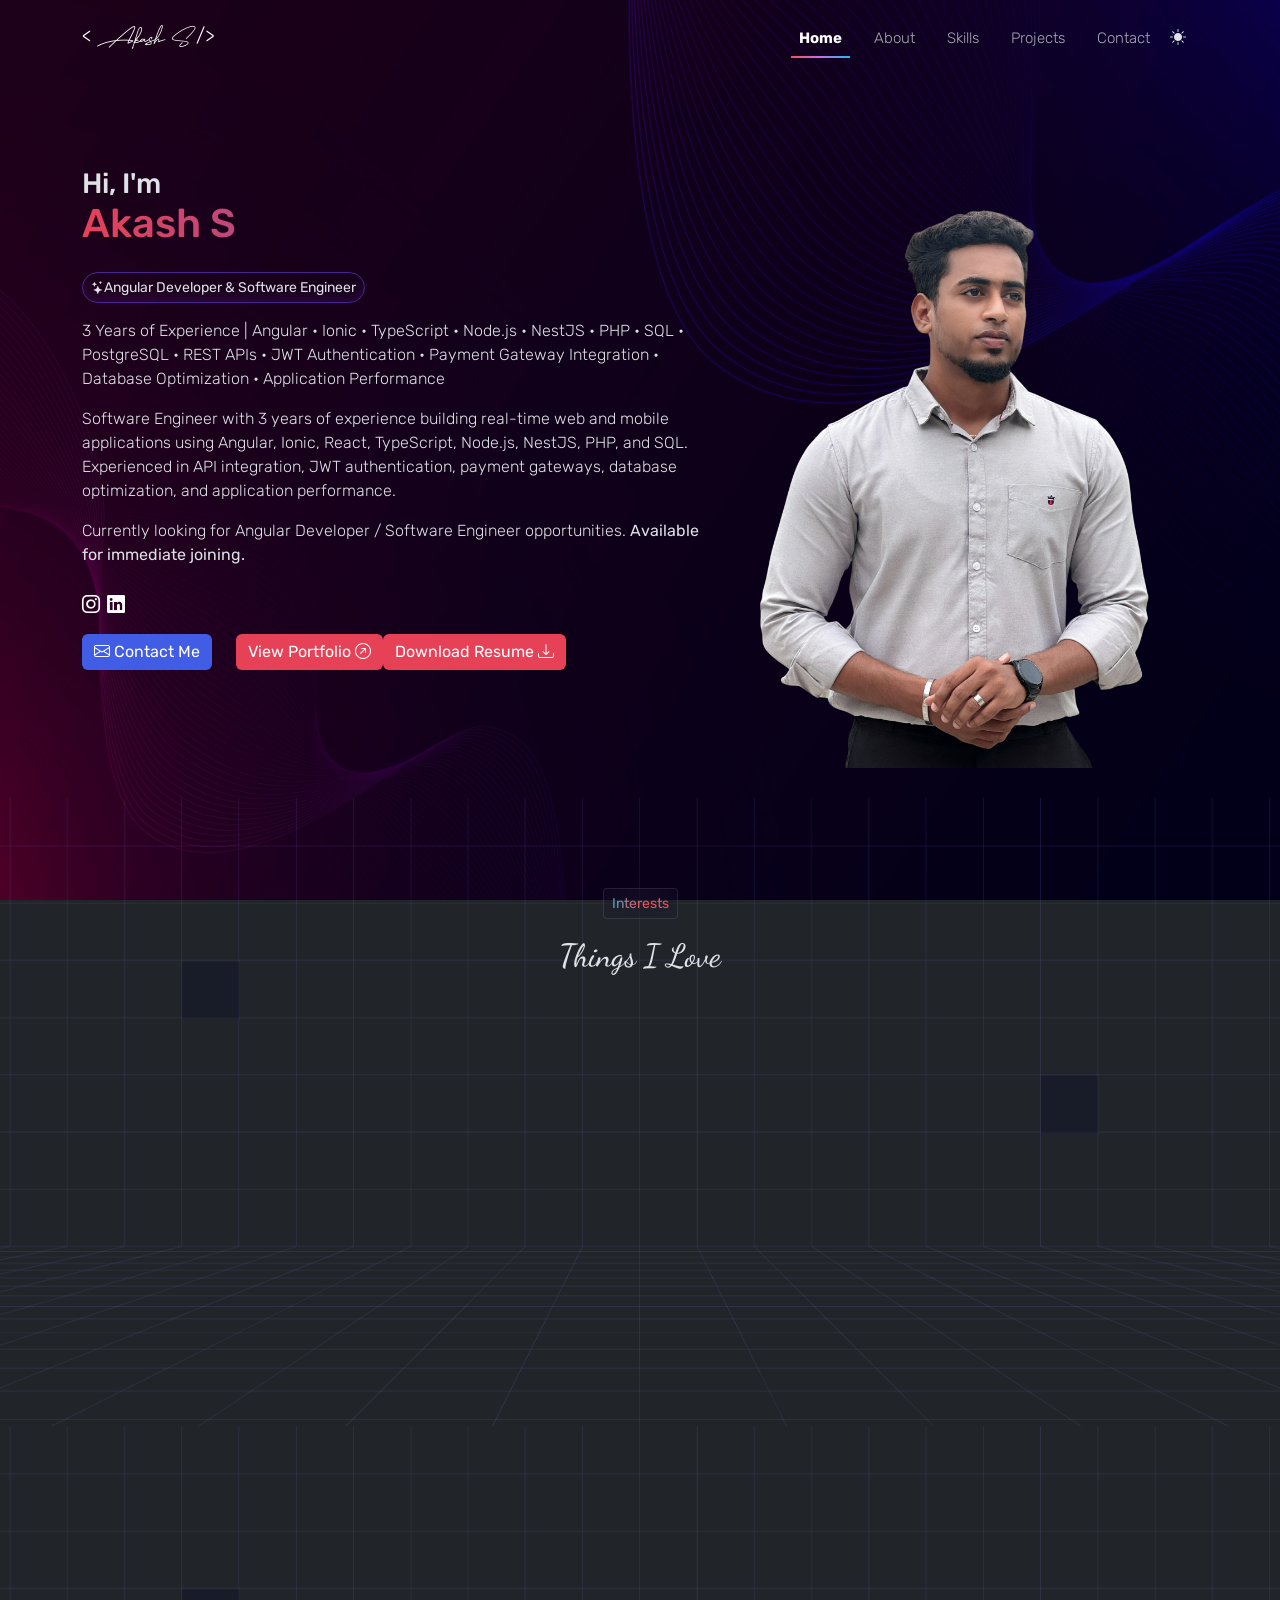
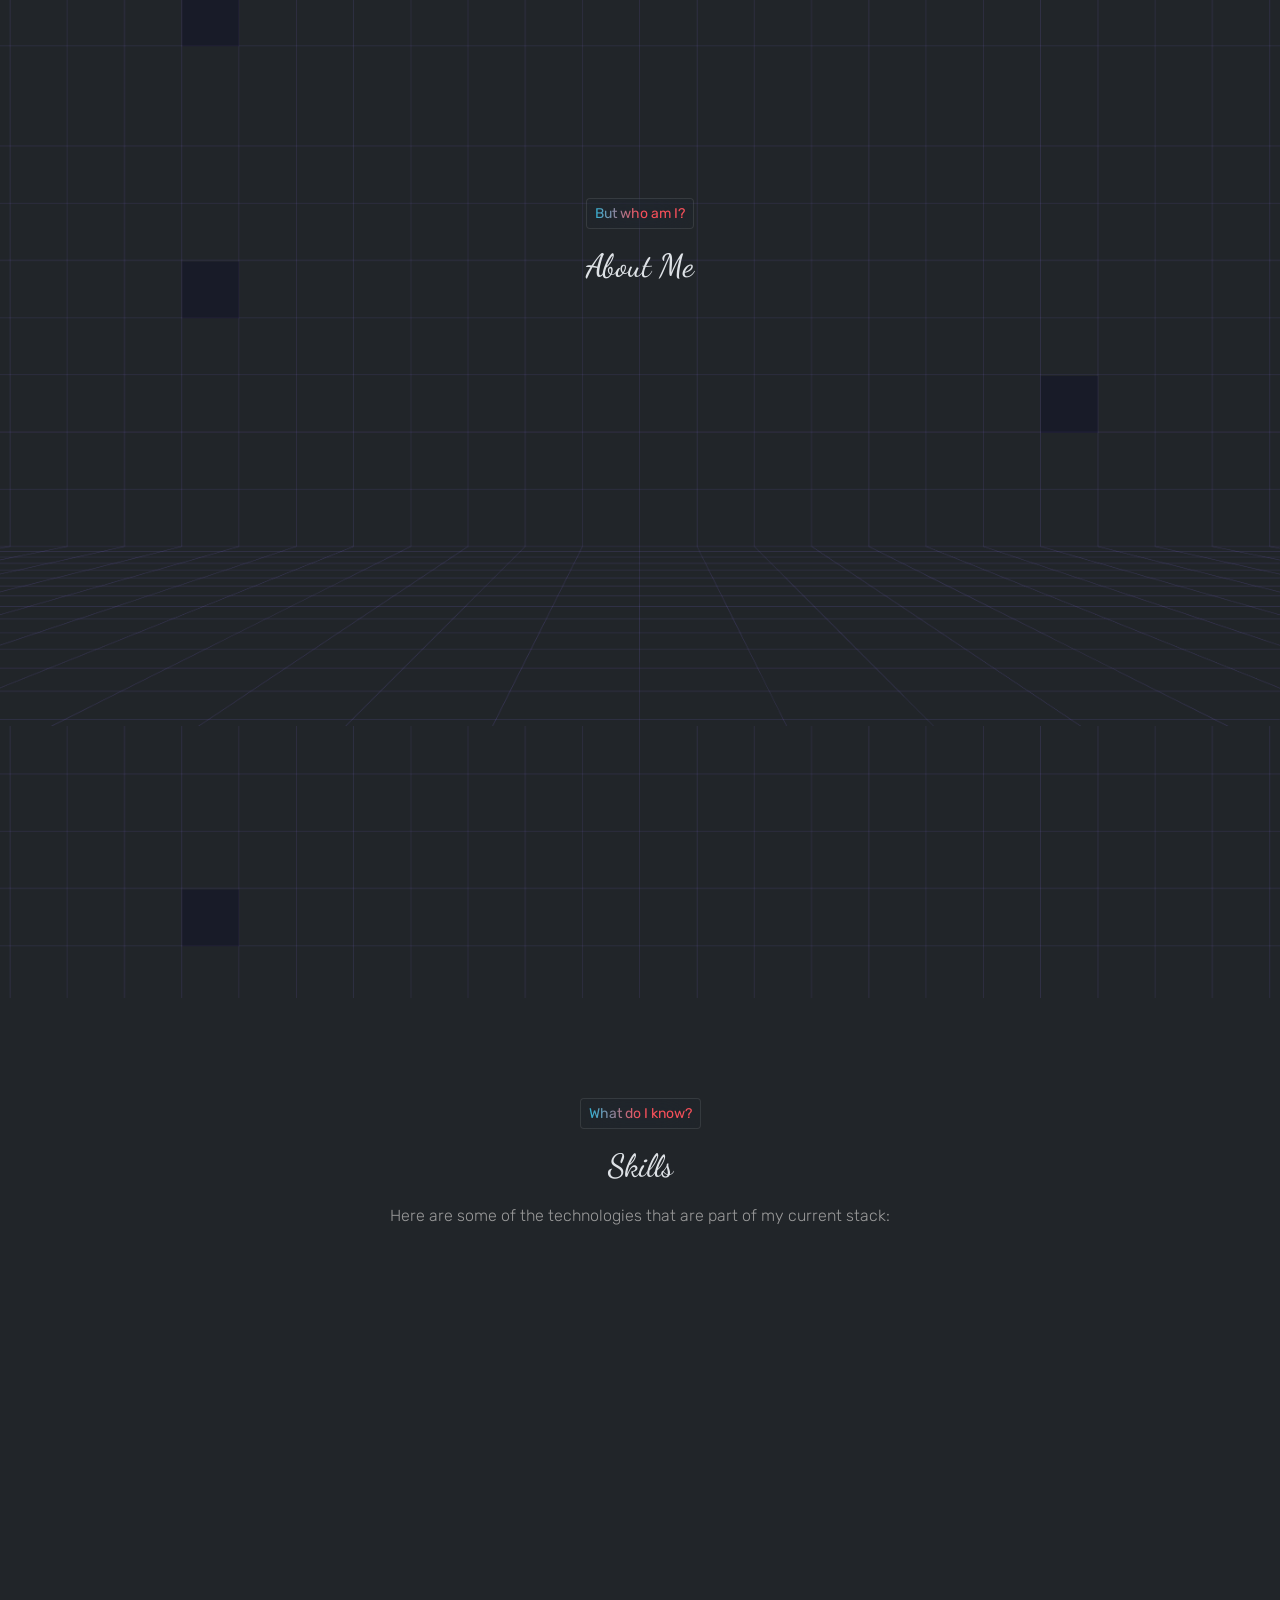
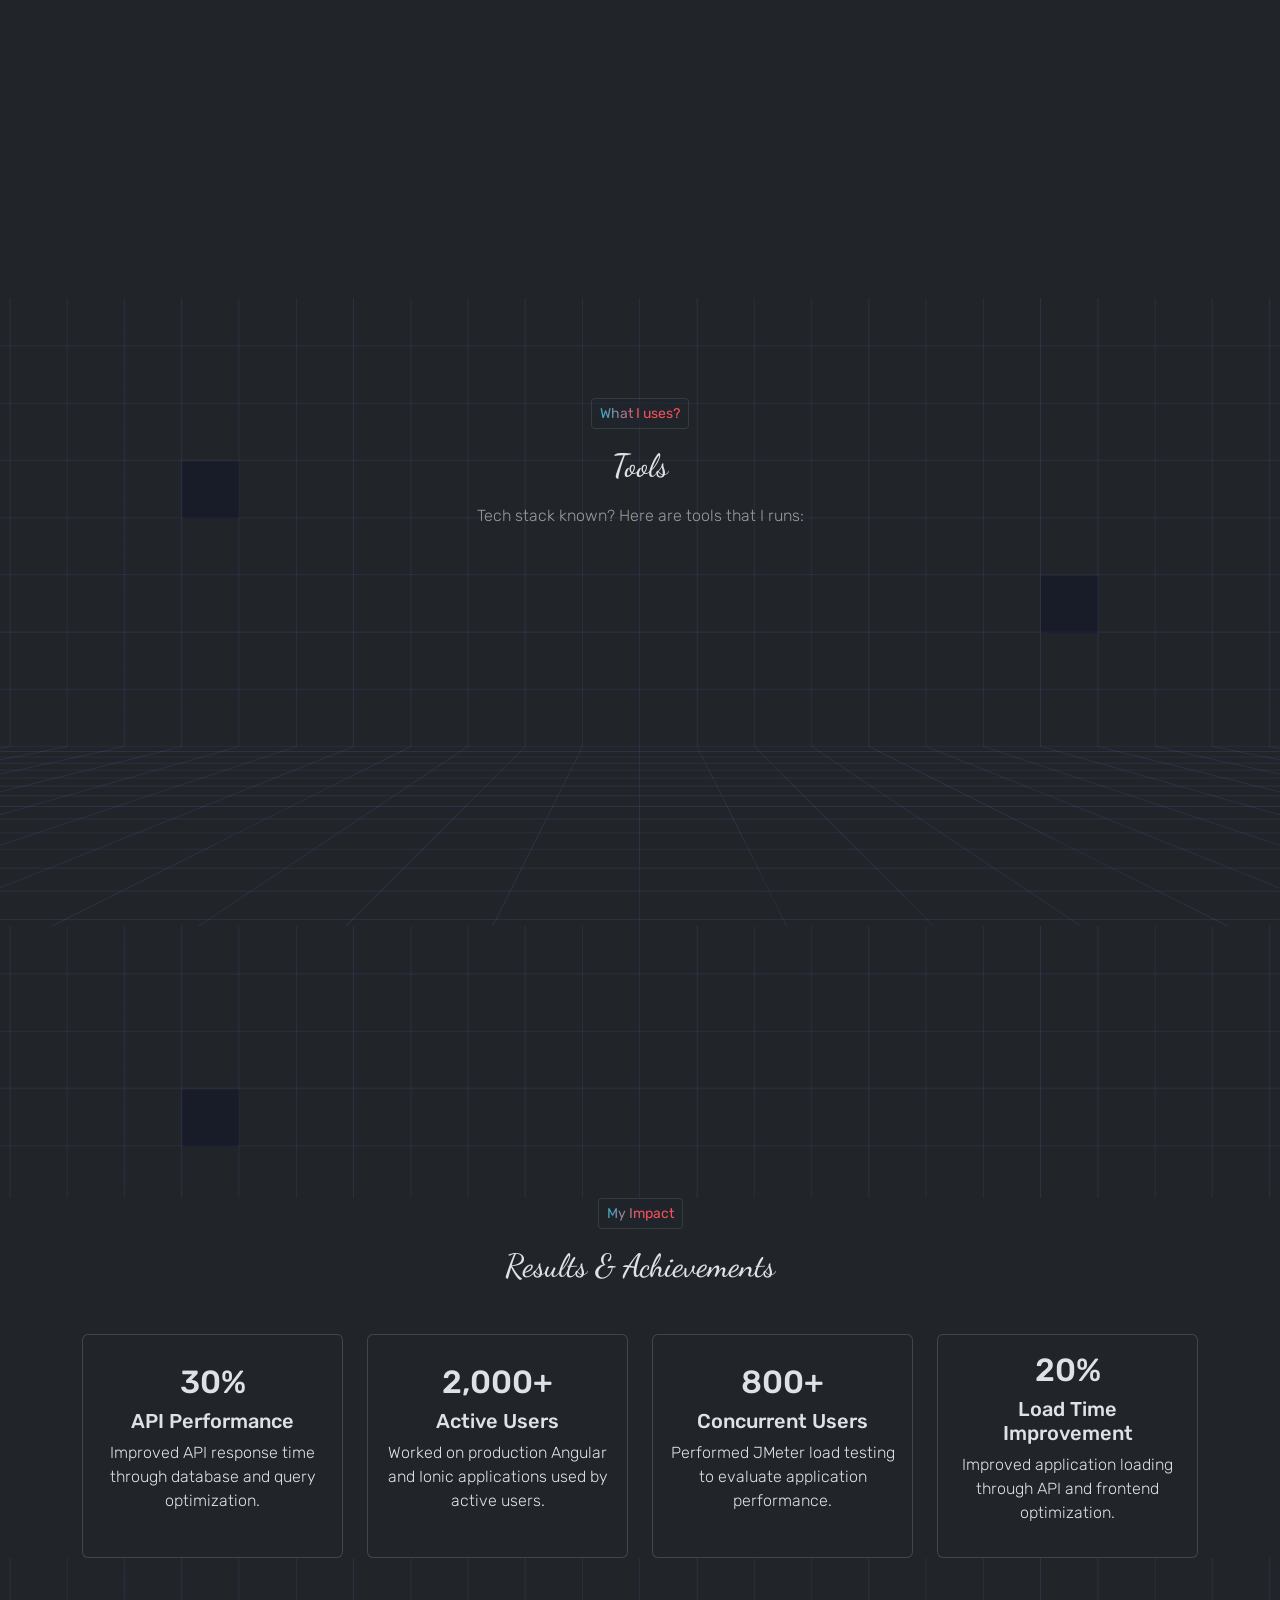
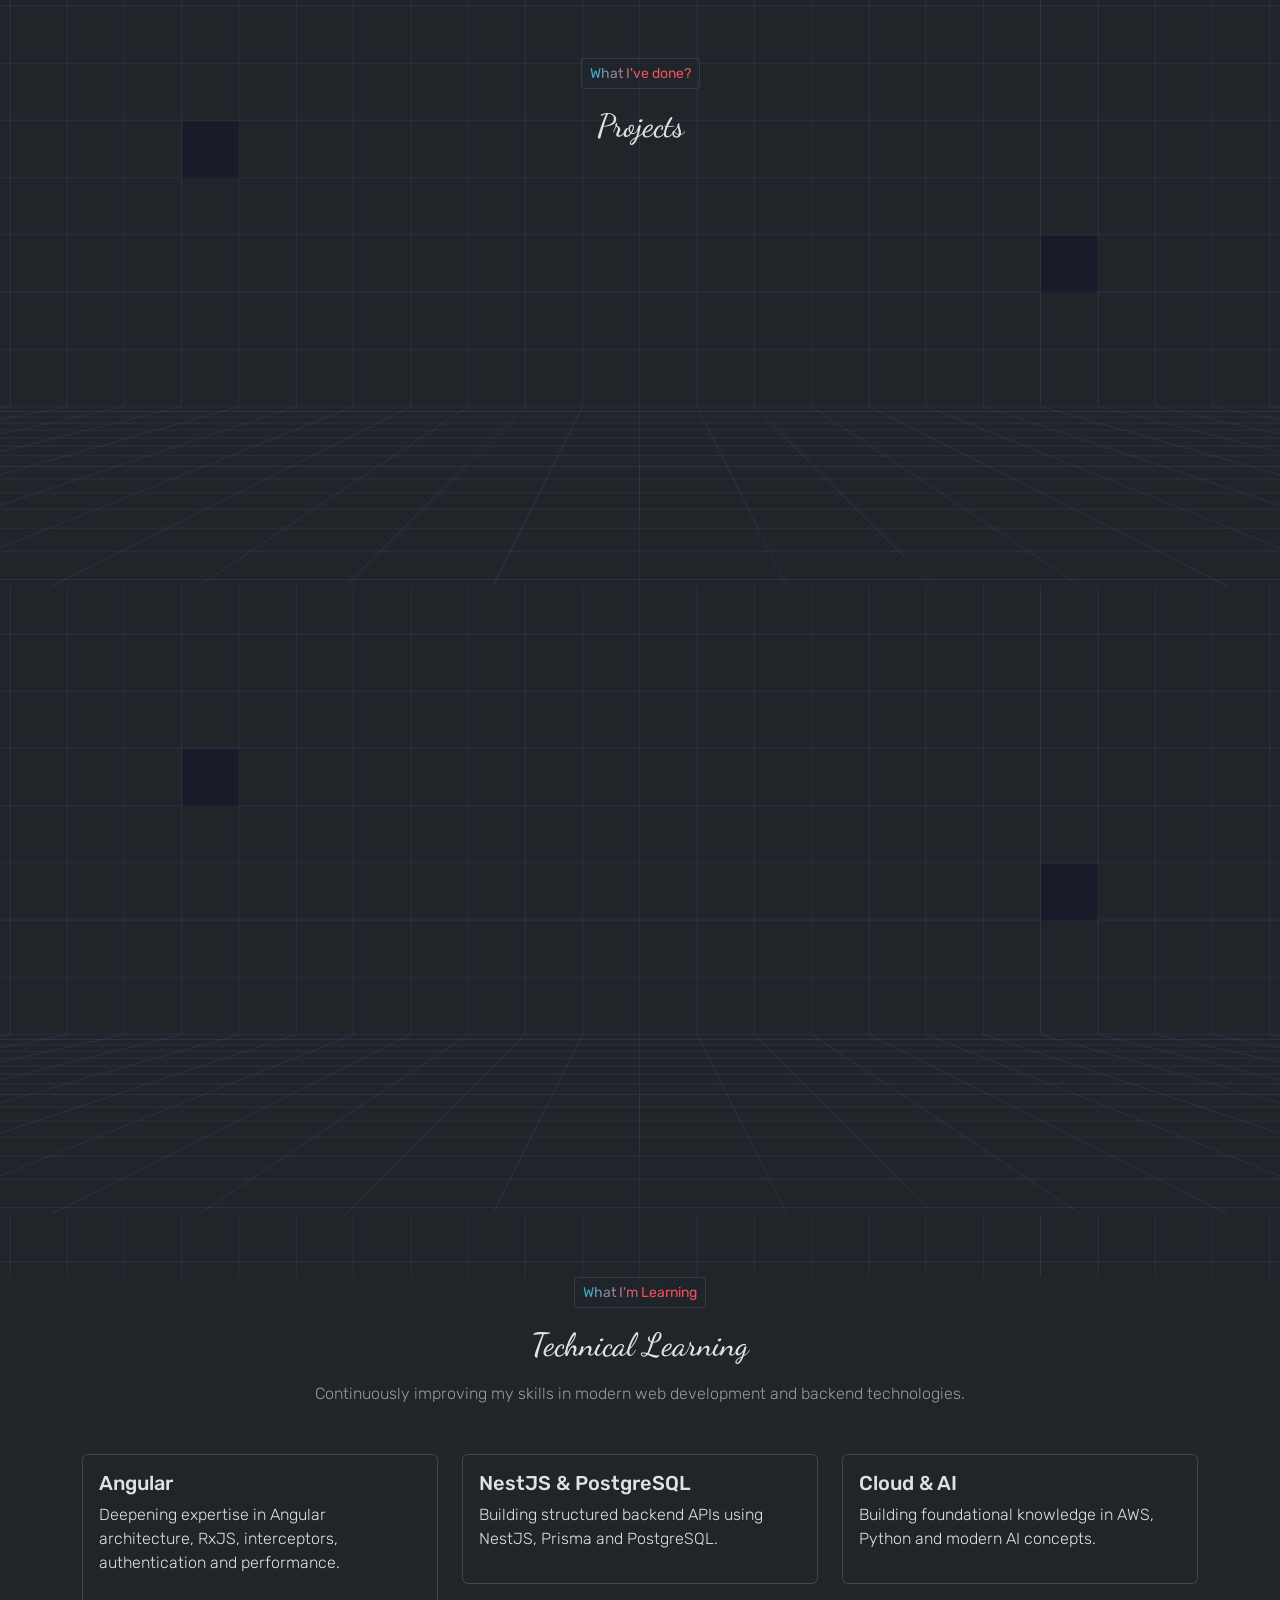
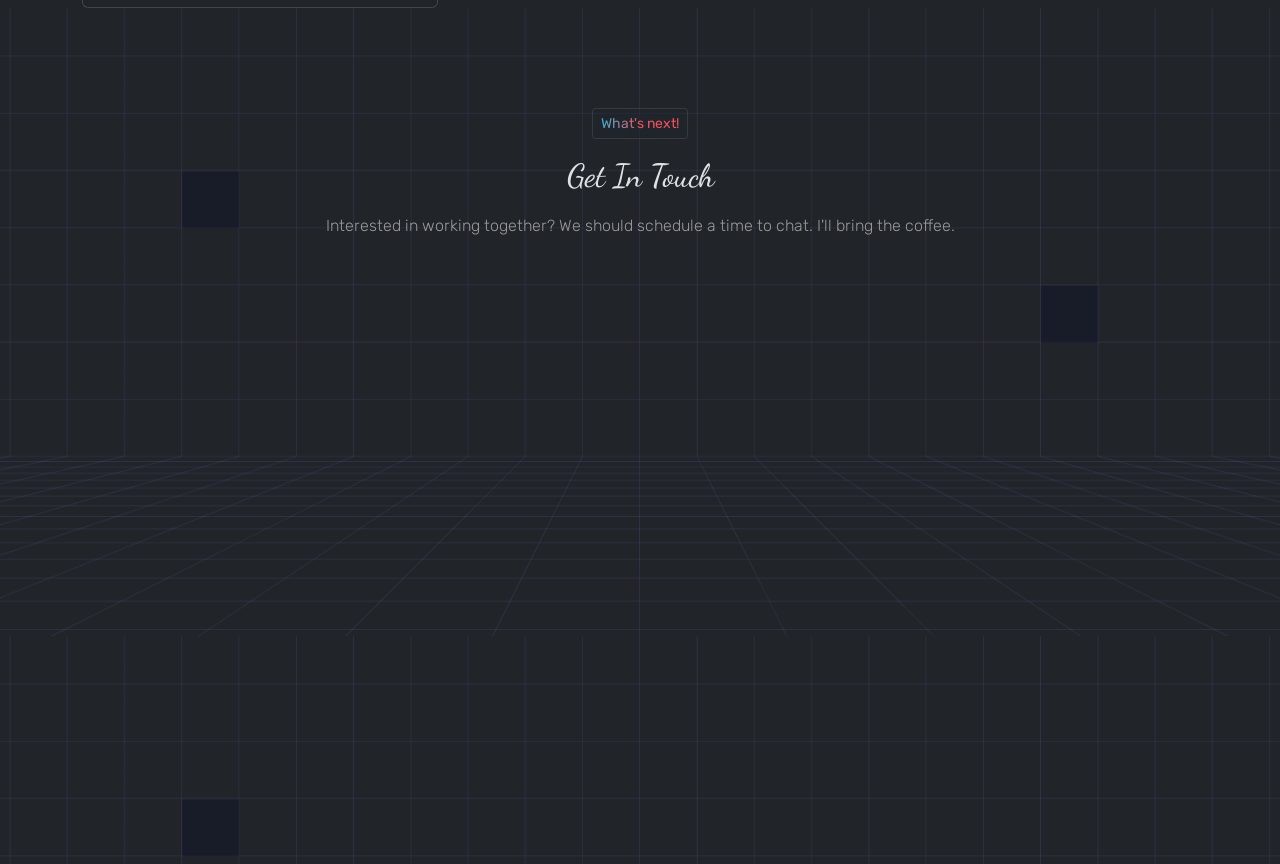
<file: index.html>
﻿<!DOCTYPE html>
<html lang="en">
<head>
    <meta charset="UTF-8">
    <meta name="viewport" content="width=device-width, initial-scale=1.0">

    <!-- Primary Meta Tags -->
    <title>Akash S - Angular Frontend Developer</title>

    <meta name="title" content="Akash S - Frontend Web Developer">
    <meta name="description" content="Akash S - Passionate Frontend Web Developer creating beautiful and responsive websites. Explore my portfolio and blog for tech insights.">
    <meta name="keywords" content="Akash S, Web Developer, Frontend Developer, Portfolio, Blog, Tech Insights">
    <meta name="author" content="Akash S">

    <!-- Open Graph Meta Tags / Facebook -->
    <meta property="og:title" content="Akash S - Frontend Web Developer">
    <meta property="og:description" content="Passionate about crafting beautiful and responsive websites. Explore my portfolio and blog for tech insights.">
    <meta property="og:image" content="assets/images/banner.webp">
    <meta property="og:url" content="/">
    <meta property="og:type" content="website">

    <!-- Twitter Card Meta Tags -->
    <meta name="twitter:card" content="summary_large_image">
    <meta name="twitter:title" content="Akash S - Frontend Web Developer">
    <meta name="twitter:description" content="Passionate about crafting beautiful and responsive websites. Explore my portfolio and blog for tech insights.">
    <meta name="twitter:image" content="assets/images/banner.webp">

    <!-- Favicon -->
    <link rel="icon" href="assets/images/vj.webp" type="image/x-icon">

    <!-- Google Fonts: Rubik -->
    <link rel="stylesheet" href="https://fonts.googleapis.com/css?family=Rubik&amp;display=swap">

    <!-- Stylesheets -->
    <link rel="stylesheet" href="assets/css/aos.css">
    <link rel="stylesheet" href="assets/css/owl.carousel.min.css">
    <link rel="stylesheet" href="assets/css/bootstrap.min.css">
    <link rel="stylesheet" href="assets/css/bootstrap-icons.min.css">
    <link rel="stylesheet" href="assets/css/style.css">

    <style>
  /* Tools: same card and same logo size */
  .tool {
    height: 175px !important;
    display: flex;
    flex-direction: column;
    align-items: center;
    justify-content: center;
  }
  .tool-image {
    width: 70px !important;
    height: 70px !important;
    object-fit: contain;
    border-radius: 8px;
  }
  .tool-name { margin-top: 12px; }

  /* Skills: same logo size */
  .skill-image {
    width: 60px !important;
    height: 60px !important;
    object-fit: contain;
  }

  /* Projects: same card and same banner size */
  .project-card { height: 100%; }
  .project-card .banner-container {
    height: 800px;
    overflow: hidden;
  }
  .project-card .banner {
    width: 100%;
    height: 100%;
    object-fit: cover;
  }

  /* Results & Achievements: same card size */
  #impact .card { height: 100%; }
  #impact .card-body {
    display: flex;
    flex-direction: column;
    justify-content: center;
  }

/* Hero: start at the top, end at the social icons */
#hero {
  min-height: auto !important;
  height: auto !important;
  padding-top: 90px !important;      /* space for the navbar; lower it to move content higher */
  padding-bottom: 30px !important;
}
#hero .about-content {
  align-items: flex-start !important;
}
#hero .hero-portrait .pic {
  height: 520px !important;          /* the photo now ends around the LinkedIn row; adjust to taste */
  background-size: contain !important;
  background-position: bottom center !important;
  background-repeat: no-repeat !important;
}
</style>

    <!-- Preload Important resources -->
    <link rel="preload" href="assets/css/aos.css" as="style" >
    <link rel="preload" href="assets/css/owl.carousel.min.css" as="style" >
    <link rel="preload" href="assets/css/bootstrap.min.css" as="style" />
    <link rel="preload" href="assets/css/bootstrap-icons.min.css" as="style" />
    <link rel="preload" href="assets/css/style.css" as="style" />

    <!-- MS-Clarity Analytics -->
    <script type="text/javascript">
        (function(c,l,a,r,i,t,y){
            c[a]=c[a]||function(){(c[a].q=c[a].q||[]).push(arguments)};
            t=l.createElement(r);t.async=1;t.src="https://www.clarity.ms/tag/"+i;
            y=l.getElementsByTagName(r)[0];y.parentNode.insertBefore(t,y);
        })(window, document, "clarity", "script", "phycesbqlg");
    </script>

</head>

<body data-bs-theme="dark" data-bs-spy="scroll" data-bs-target="#navbar">

    <!-- Preloader -->
    <div id="preloader"></div>
    
    <!-- Header -->
    <header id="header">
        <nav id="navbar" class="navbar navbar-expand-md">
            <div class="container">
                <a href="#hero" class="navbar-brand logo">
                    <span><</span>
                    <span class="logo-name">Akash S</span>
                    <span>/></span>
                </a>
                <div class="offcanvas offcanvas-end" tabindex="-1" id="offcanvasNavbar" aria-labelledby="offcanvasNavbarMenu">
                    <div class="offcanvas-header">
                        <a href="#hero" class="offcanvas-title navbar-brand logo" id="offcanvasNavbarMenu" data-aos="fade-down" data-aos-delay="600">
                            <span><</span>
                            <span class="logo-name">Akash S</span>
                            <span>/></span>
                        </a>
                        <button type="button" class="navbar-toggler" data-bs-dismiss="offcanvas" aria-label="Close Navigation Menu"><i class="bi bi-x toggle-icon"></i></button>
                    </div>
                    <div class="offcanvas-body">
                        <ul class="navbar-nav nav-underline justify-content-end flex-grow-1">
                            <li class="nav-item" data-aos="fade-down" data-aos-delay="500" data-bs-dismiss="offcanvas"><a href="#hero" class="nav-link active" aria-current="page">Home</a></li>
                            <li class="nav-item" data-aos="fade-down" data-aos-delay="600" data-bs-dismiss="offcanvas"><a href="#about" class="nav-link">About</a></li>
                            <li class="nav-item" data-aos="fade-down" data-aos-delay="700" data-bs-dismiss="offcanvas" ><a href="#skills" class="nav-link">Skills</a></li>
                            <li class="nav-item" data-aos="fade-down" data-aos-delay="800" data-bs-dismiss="offcanvas"><a href="#projects" class="nav-link">Projects</a></li>
                            <!-- <li class="nav-item" data-aos="fade-down" data-aos-delay="900" data-bs-dismiss="offcanvas"><a href="#blogs" class="nav-link">Blogs</a></li> -->
                            <li class="nav-item" data-aos="fade-down" data-aos-delay="1000" data-bs-dismiss="offcanvas"><a href="#contact" class="nav-link">Contact</a></li>
                        </ul>
                    </div>
                </div>
                <button class="btn border-0" id="switchTheme" data-aos="fade-down" data-aos-delay="600"><i class="bi bi-brightness-high-fill"></i></button>
                <button class="navbar-toggler border-0" type="button" data-bs-toggle="offcanvas" data-bs-target="#offcanvasNavbar" aria-controls="offcanvasNavbar" aria-label="Toggle Navigation Menu" data-aos="fade-down" data-aos-delay="600"><i class="bi bi-list toggle-icon"></i></button>
            </div>
        </nav>
    </header>

    <!-- Hero -->
    <section id="hero">
        <div class="container">     
            <div class="row about-content">
                <div class="col-lg-5 order-lg-2">
                    <div class="hero-portrait">
                        <!-- <div class="pic" alt="profile image" data-aos="fade-up" data-aos-delay="600"></div> -->
                        <img src="assets/images/portrait.png" class="img-fluid hero-img" alt="Akash S profile image" data-aos="fade-up" data-aos-delay="600">
                    </div>
                </div>
                <div class="col-lg-7 order-lg-1 hero-content">
                    <span class="h3" data-aos="fade-up" data-aos-delay="0">Hi, I'm</span>
                    <h1 class="name" data-aos="fade-up" data-aos-delay="200"><span>Akash S</h1>
                    <button type="button" class="btn btn-sm mt-3 mb-3 btn-showcase"  data-aos="fade-up" data-aos-delay="400"><i class="bi bi-stars"></i>Angular Developer & Software Engineer</button>

        <p class="experience">
            3 Years of Experience |
            Angular &bull; Ionic &bull; TypeScript &bull; Node.js &bull; NestJS &bull; PHP &bull; SQL &bull; PostgreSQL &bull; REST APIs &bull; JWT Authentication &bull; Payment Gateway Integration &bull; Database Optimization &bull; Application Performance
        </p>
                    <!-- <p class="tagline mb-3" data-aos="fade-up" data-aos-delay="600">Started <span class="underline">unintentionally</span> with core languages in 2023 â€” just exploring and learning along the way. Today, I <span class="underline">intentionally</span> craft beautiful designs and build responsive, user-friendly mobile apps and projects using modern frameworks â€” all with purpose and passion.</p> -->
                       <p class="description">
            Software Engineer with 3 years of experience building
            real-time web and mobile applications using Angular,
            Ionic, React, TypeScript, Node.js, NestJS, PHP, and SQL.
            Experienced in API integration, JWT authentication,
            payment gateways, database optimization, and application
            performance.
        </p>

        <p class="availability">
            Currently looking for Angular Developer /
            Software Engineer opportunities.
            <strong>Available for immediate joining.</strong>
        </p>
                    <div class="social-icons pb-2 pt-2 mb-2">
                        <!-- <a href="https://github.com/itsvijaysingh/" target="_blank" class="github" data-aos="fade-up" data-aos-delay="620"><i class="bi bi-github"></i></a> -->
                        <!-- <a href="https://twitter.com/_itsvj/" target="_blank" class="twitter-x" data-aos="fade-up" data-aos-delay="64 0"><i class="bi bi-twitter-x"></i></a> -->
                        <a href="https://www.instagram.com/rio_akaxh_._?igsh=YWx1M3FtMHdqM3dx&utm_source=ig_contact_invite" target="_blank" class="instagram" data-aos="fade-up" data-aos-delay="660"><i class="bi bi-instagram"></i></a>
                        <!-- <a href="https://www.youtube.com/@VIJAYGAMINGFF/" target="_blank" class="youtube" data-aos="fade-up" data-aos-delay="680"><i class="bi bi-youtube"></i></a> -->
                        <a href="https://www.linkedin.com/in/akash-s-81372a265?utm_source=share&utm_campaign=share_via&utm_content=profile&utm_medium=android_app" target="_blank" class="linkedin" data-aos="fade-up" data-aos-delay="690"><i class="bi bi-linkedin"></i></a>
                        <!-- <a href="https://discord.gg/pU4ukuWNBw" target="_blank" class="discord" data-aos="fade-up" data-aos-delay="690"><i class="bi bi-discord"></i></a> -->
                    </div>
                    <div class="d-flex call-to-action">
                        <a href="#contact" data-aos="fade-up" data-aos-delay="700"><button type="button" class="btn me-4 primary-bg-btn"><i class="bi bi-envelope"></i> Contact Me</button></a>
                        <a href="#projects" data-aos="fade-up" data-aos-delay="800"><button type="button" class="btn btn-light secondary-bg-btn">View Portfolio <i class="bi bi-arrow-up-right-circle"></i></button></a>
                       <a href="assets/Akash_S_Resume.pdf" download="Akash_S_Resume.pdf" data-aos="fade-up" data-aos-delay="900"><button type="button" class="btn btn-light secondary-bg-btn">Download Resume <i class="bi bi-download"></i></button></a>
                    </div>                    
                </div>
            </div>
        </div>
    </section>

    <!-- Things I Love -->
    <section id="things-i-love">
        <div class="container">
            <h6 class="text-center"><span class="btn btn-sm theme-button theme-text">Interests</span></h6>
            <h2 class="section-heading text-center">Things I Love</h2>
            <div class="row justify-content-center pt-3 gy-4">
                <div class="col-lg-4 col-md-6" data-aos="fade-up" >
                    <div class="card">
                        <div class="circle-container">
                            <div class="circle"><i class="bi bi-droplet-half"></i></div>
                        </div>
                        <div class="card-body">
 <p class="card-title">Frontend Engineering</p>
<p class="card-text">
    Building responsive and scalable web and mobile applications using Angular, Ionic, React, TypeScript, RxJS and reusable components.
</p>
                       </div>
                    </div>
                </div>
                <div class="col-lg-4 col-md-6" data-aos="fade-up" >
                    <div class="card">
                        <div class="circle-container">
                            <div class="circle"><i class="bi bi-code-slash"></i></i></div>
                        </div>
                        <div class="card-body">
<p class="card-title">Backend & API Integration</p>
<p class="card-text">
    Developing and integrating REST APIs using Node.js, NestJS, PHP and Laravel with JWT authentication and role-based authorization.
</p>
                       </div>
                    </div>
                </div>
                <div class="col-lg-4 col-md-6" data-aos="fade-up" >
                    <div class="card">
                        <div class="circle-container">
                            <div class="circle"><i class="bi bi-cup-hot"></i></div>
                        </div>
                        <div class="card-body">
<p class="card-title">Performance & Integration</p>
<p class="card-text">
    Optimizing APIs and databases, integrating payment gateways and webhooks, and performing load testing to improve application reliability and performance.
</p>
                        </div>
                    </div>
                </div>
            </div>
        </div>
    </section>


    <!-- About Me -->
    <section id="about">
        <div class="container">
            <h6 class="text-center"><span class="btn btn-sm theme-button theme-text">But who am I?</span></h6>
            <h2 class="section-heading text-center">About Me</h2>
            <!-- <p class="text-center muted-text mt-3 mb-4">:)</p> -->
            <div class="row justify-content-center" data-aos="fade-down" data-aos-delay="200">
                <div class="col-lg-5 about-portrait">
                    <img src="assets/images/portrait-2.jpg" class="img-fluid pic" alt="About Me Portrait">
                </div>
                <div class="col-lg-7">
<p class="bio">
    I'm Akash, a Software Engineer and Angular Developer with 3 years of professional experience building real-time web and mobile applications.
    <br><br>

    I specialize in Angular, Ionic, React, TypeScript, REST APIs, Node.js, NestJS, PHP, Laravel, MySQL, and PostgreSQL.
    <br><br>

    My experience includes secure API integration, JWT authentication, payment gateway integration, external device-to-mobile API integration, database optimization, performance testing, and production support.
    <br><br>

    I enjoy solving real-world engineering problems and turning business requirements into reliable, scalable applications.
</p>
                    </div>
            </div>
        </div>
    </section>

    <!-- Skills -->
    <section id="skills">
        <div class="container">
            <h6 class="text-center"><span class="btn btn-sm theme-button theme-text">What do I know?</span></h6>
            <h2 class="section-heading text-center">Skills</h2>
            <p class="text-center muted-text mt-3 mb-4">Here are some of the technologies that are part of my current stack:</p>
            <div class="row justify-content-center row-cols-2 row-cols-md-3 row-cols-lg-6 mt-4 gy-4 skills-container" data-aos="fade-up" data-aos-delay="200">
                <div class="col">
                    <div class="skill">
                        <img class="skill-image" src="assets/images/skills/angular.png" alt="ExpressJS">
                        <p class="skill-name">Angular</p>
                    </div> 
                    </div>               
                <div class="col">
                    <div class="skill">
                        <img class="skill-image" src="assets/images/skills/HTML.svg" alt="HTML">
                        <p class="skill-name">HTML</p>
                    </div>
                </div>
                <div class="col">
                    <div class="skill">
                        <img class="skill-image" src="assets/images/skills/CSS.svg" alt="CSS"/>
                        <p class="skill-name">CSS</p>
                    </div>
                </div>
                <div class="col">
                    <div class="skill">
                        <img class="skill-image" src="assets/images/skills/JS.svg" alt="JavaScript">
                        <p class="skill-name">JS</p>
                    </div>
                </div>
                <div class="col">
                    <div class="skill">
                        <img class="skill-image" src="assets/images/skills/NodeJS.svg" alt="NodeJS">
                        <p class="skill-name">NodeJS/NestJS</p>
                    </div>
                </div>
                <div class="col">
                    <div class="skill">
                        <img class="skill-image" src="assets/images/skills/postgresql.jpg" alt="EJS">
                        <p class="skill-name">PostgreSQL</p>
                    </div>
                </div>
                <div class="col">
                    <div class="skill">
                        <img class="skill-image" src="assets/images/skills/sql.jpg" alt="Bootstrap">
                        <p class="skill-name">SQL</p>
                    </div>
                    </div>
                <div class="col">
                    <div class="skill">
                        <img class="skill-image" src="assets/images/skills/Bootstrap.svg" alt="Bootstrap">
                        <p class="skill-name">Bootstrap</p>
                    </div>
                </div>
                <div class="col">
                    <div class="skill">
                        <img class="skill-image" src="assets/images/skills/C.svg" alt="C">
                        <p class="skill-name">C</p>
                    </div>
                </div>
                <div class="col">
                    <div class="skill">
                        <img class="skill-image" src="assets/images/skills/Python.svg" alt="Python">
                        <p class="skill-name">Python</p>
                    </div>
                </div>
                <div class="col">
                    <div class="skill">
                        <img class="skill-image" src="assets/images/skills/java.jpg" alt="MongoDB">
                        <p class="skill-name">Java</p>
                    </div>
                </div>
            </div>
        </div>
    </section>

    <!-- Tools -->
    <section id="tools">
        <div class="container">
            <h6 class="text-center"><span class="btn btn-sm theme-button theme-text">What I uses?</span></h6>
            <h2 class="section-heading text-center">Tools</h2>
            <p class="text-center muted-text mt-3 mb-4">Tech stack known? Here are tools that I runs:</p>
            <div class="row justify-content-center row-cols-2 row-cols-md-3 row-cols-lg-6 mt-4 gy-4 tools-container" data-aos="fade-down" data-aos-delay="200">
                <div class="col">
                    <div class="tool" style="height: 138px;">
                        <img class="tool-image" src="assets/images/skills/vscode.jpg" alt="VSCode">
                        <p class="tool-name">VSCode</p>
                    </div>
                </div>
                <div class="col">
                    <div class="tool" style="height: 138px;">
                        <img class="tool-image" src="assets/images/skills/Github.jpg" alt="Github">
                        <p class="tool-name">Github</p>
                    </div>
                </div>
                <div class="col">
                    <div class="tool" style="height: 138px;">
                        <img class="tool-image" src="assets/images/skills/postman.jpg" alt="Canva">
                        <p class="tool-name">Postman</p>
                    </div>
                </div>
                <div class="col">
                    <div class="tool" style="height: 138px;">
                        <img class="tool-image" src="assets/images/skills/jmeter.jpg" alt="Figma">
                        <p class="tool-name">JMeter</p>
                    </div>
                </div>
                <div class="col">
                    <div class="tool" style="height: 138px;">
                        <img class="tool-image" src="assets/images/skills/Claude.jpg" alt="ChatGPT">
                        <p class="tool-name">Claude</p>
                    </div>
                </div>
                <div class="col">
                    <div class="tool" style="height: 138px;">
                        <img class="tool-image" src="assets/images/skills/antigravity.jpg" alt="Gemini">
                        <p class="tool-name">Antigravity</p>
                    </div>
                </div>
            </div>
        </div>
    </section>


    <!-- Impact & Results -->
<section id="impact">
    <div class="container">

        <h6 class="text-center">
            <span class="btn btn-sm theme-button theme-text">
                My Impact
            </span>
        </h6>

        <h2 class="section-heading text-center">
            Results & Achievements
        </h2>

        <div class="row mt-4 gy-4">

            <div class="col-lg-3 col-md-6">
                <div class="card text-center">
                    <div class="card-body">
                        <h2>30%</h2>
                        <h5>API Performance</h5>
                        <p>
                            Improved API response time through
                            database and query optimization. 


                        </p>
                    </div>
                </div>
            </div>

            <div class="col-lg-3 col-md-6">
                <div class="card text-center">
                    <div class="card-body">
                        <h2>2,000+</h2>
                        <h5>Active Users</h5>
                        <p>
                            Worked on production Angular and
                            Ionic applications used by active users.
                        </p>
                    </div>
                </div>
            </div>

            <div class="col-lg-3 col-md-6">
                <div class="card text-center">
                    <div class="card-body">
                        <h2>800+</h2>
                        <h5>Concurrent Users</h5>
                        <p>
                            Performed JMeter load testing to
                            evaluate application performance.
                        </p>
                    </div>
                </div>
            </div>

            <div class="col-lg-3 col-md-6">
                <div class="card text-center">
                    <div class="card-body">
                        <h2>20%</h2>
                        <h5>Load Time Improvement</h5>
                        <p>
                            Improved application loading through
                            API and frontend optimization.
                        </p>
                    </div>
                </div>
            </div>

        </div>
    </div>
</section>

    <!-- Timelines 
    <section id="timelines">
        <div class="container">
            <h6 class="text-center"><span class="btn btn-sm theme-button theme-text">What am Doing?</span></h6>
            <h2 class="section-heading text-center">Timelines</h2>
            <div class="row justify-content-center row-cols-2 row-cols-md-3 row-cols-lg-6 skills-container">
                <div class="col">
                </div>
            </div>
        </div>
    </section> -->
            

    <!-- Projects -->
    <section id="projects">
        <div class="container">
            <h6 class="text-center"><span class="btn btn-sm theme-button theme-text">What I've done?</span></h6>
            <h2 class="section-heading text-center">Projects</h2>
            <div class="row justify-content-center mt-4 gy-4" data-aos="fade-up" data-aos-delay="200">
                <div class="col-lg-4 col-md-6">
    <div class="card project-card">
        <div class="card-body">
            <div class="d-flex align-items-center">
                <div class="col-2">
                    <i class="bi bi-phone-fill fs-2"></i>
                </div>

                <div class="col-10 p-0">
                    <span class="card-title title">
                        Institution Food Ordering App
                    </span>

                    <p class="stacks m-0">
                        Angular | Ionic | PHP | MySQL | JWT
                    </p>
                </div>
            </div>
        </div>

        <div class="description-container">
            <p class="description">
                Real-time institutional food ordering application with secure authentication,
                payment integration and real-time order-status updates.
            </p>
        </div>

        <div class="banner-container">
            <!-- <img src="/assets/images/projects/food.webp" -->
             <img src="assets/images/skills/food.webp"
                 class="card-img-top banner"
                 alt="Institution Food Ordering App">
        </div>
    </div>
</div>

               <div class="col-lg-4 col-md-6">
    <div class="card project-card">
        <div class="card-body">
            <div class="d-flex align-items-center">
                <div class="col-2">
                    <i class="bi bi-people-fill fs-2"></i>
                </div>

                <div class="col-10 p-0">
                    <span class="card-title title">
                        Placi5
                    </span>

                    <p class="stacks m-0">
                        Angular | Ionic | PHP | MySQL | Razorpay
                    </p>
                </div>
            </div>
        </div>

        <div class="description-container">
            <p class="description">
                Alumni job referral platform with role-based authentication,
                responsive mobile UI and Razorpay payment integration.
            </p>
        </div>

        <div class="banner-container">
            <!-- <img src="/assets/images/projects/placi5.jpeg" -->
             <img src="assets/images/skills/placi5.jpeg"
                 class="card-img-top banner"
                 alt="Placi5 Alumni Job Referral Platform">
        </div>
    </div>
</div>

                <!-- <div class="col-lg-4 col-md-6">
                    <div class="card project-card cursor-not-allowed">
                        <div class="card-body ">
                            <div class="d-flex align-items-center">
                                <div class="col-2">
                                    <img src="/assets/images/projects/simplcalc-icon.png" class="img-fluid icon" alt="SimplCalc Icon">
                                </div>
                                <div class="col-7 p-0">
                                    <span class="card-title title">SimplCalc</span>
                                    <p class="stacks m-0">HTML | CSS | JS</p>
                                </div>
                                <div class="col-3 align-middle">
                                    <button class="btn btn-sm in-progress cursor-not-allowed">In Progress</button>
                                </div>
                            </div>
                        </div>
                        <div class="description-container">
                            <p class="description">Tired of calculating manually? SimplCalc is best and faster solution.</p>
                        </div>
                        <div class="banner-container cursor-not-allowed">
                            <div class="overlay">
                                <i class="bi bi-hourglass-split"></i>
                            </div>
                            <img src="/assets/images/projects/simplcalc-banner.webp" class="card-img-top banner" alt="SimplCalc Banner">
                        </div>
                    </div>
                </div> -->
            </div>
        </div>
    </section>

    <!-- Testimonials -->
    <!-- <section id="testimonials">
        <div class="container">
            <h6 class="text-center"><span class="btn btn-sm theme-button theme-text">What they Think?</span></h6>
            <h2 class="section-heading text-center">Testimonials</h2>
            <p class="text-center muted-text mt-3 mb-4">What do my friends and clients say about me.</p>
            <div class="row mt-4 gy-4" data-aos="fade-down" data-aos-delay="200">
                <div class="col-md-12">
                    <div id="testimonial-slider" class="owl-carousel">
                        <div class="testimonial">
                            <p class="description">
                                Your brilliance is truly inspiring. You bring so much positivity and creativity wherever you go. Keep shining brightly! Working with you has been always an incredible experience.
                            </p>
                            <div class="pic">
                                <img src="/assets/images/testimonials/Moinudeen.webp" alt="Moinudeen Pic">
                            </div>
                            <div class="detail">
                                <h4 class="name">Moinudeen</h4>
                                <small class="role" >Programmer</small>
                            </div>
                        </div>
         
                        <div class="testimonial">
                            <p class="description">
                                Bro, I admire your hard work. Your efforts speak volumes about you. You're amazing! Much love, bro! ðŸ¤œðŸ¤›
                            </p>
                            <div class="pic">
                                <img src="/assets/images/testimonials/Nadeem.webp" alt="Nadeem Pic">
                            </div>
                            <div class="detail">
                                <h4 class="name">Nadeem</h4>
                                <small class="role">Friend</small>
                            </div>
                        </div>

                       <div class="testimonial">
                            <p class="description">
                                Vijay's commitment and hard work shine through in everything he does.
                            </p>
                            <div class="pic">
                                <img src="/assets/images/testimonials/J.svg" alt="Jwala Pratap Pic" class="">
                            </div>
                            <div class="detail">
                                <h4 class="name">Jwala Pratap</h4>
                                <small class="role">Web Developer</small>
                            </div>
                        </div>

                        <div class="testimonial">
                            <p class="description">
                                Working with Vijay has been an incredible experience. His dedication in web development truly shine through his work. He has a remarkable ability to turn ideas into reality & crafting websites that exceed expectations.
                            </p>
                            <div class="pic">
                                <img src="/assets/images/testimonials/Rahul.webp" alt="Rahul Pic">
                            </div>
                            <div class="detail">
                                <h4 class="name">Rahul Sharma</h4>
                                <small class="role">Software Developer</small>
                            </div>
                        </div>
                    </div>
                </div>
            </div>
        </div>
    </section> -->

    <!-- Blogs -->
    <!-- <section id="blogs">
        <div class="container">
            <h6 class="text-center"><span class="btn btn-sm theme-button theme-text">Do I Write?</span></h6>
            <h2 class="section-heading text-center">My Blogs</h2>
            <p class="text-center muted-text mt-3 mb-4">From tech tips to gaming guides, here are some written pieces that you can check out if you're interested.</p>
            <div class="row justify-content-center gy-4" data-aos="fade-up" data-aos-delay="600">
                <div class="col-lg-4 col-md-6">
                    <div class="card article-card">
                        <div class="banner-container position-relative">
                            <div class="position-absolute top-0 end-0">
                                <span class="badge">Gaming</span>
                            </div>
                            <img src="https://gamesroid.com/wp-content/uploads/2023/10/How-to-Update-Township.webp" class="card-img-top banner" alt="How to Update Township Game">
                        </div>                        
                        <div class="card-body">
                            <a href="https://gamesroid.com/how-to-update-township-game/"></a><h6 class="card-title">How to Update Township Game â€“ Guide for Every Platform!</h6></a>
                            <p class="card-text description">Keep your Township updated and experience all the latest features.</p>
                            <a href="https://gamesroid.com/how-to-update-township-game/" class="text-decoration-none" target="_blank"><span class="read-more">Read More <i class="bi bi-arrow-up-right"></i></span></a>
                        </div>
                    </div>
                </div>
                <div class="col-lg-4 col-md-6">
                    <div class="card article-card">
                        <div class="banner-container position-relative">
                            <div class="position-absolute top-0 end-0">
                                <span class="badge">Gaming</span>
                            </div>
                            <img src="https://gamesroid.com/wp-content/uploads/2023/09/Popular-Mobile-Games.webp" class="card-img-top banner" alt="Most Popular Mobile Games in India">
                        </div>                        
                        <div class="card-body">
                            <a href="https://gamesroid.com/most-popular-mobile-games-in-india/"></a><h6 class="card-title">Most Popular Mobile Games in India- Android & iOS ï£¿</h6></a>
                            <p class="card-text description">Find out the top trendiest and most popular mobile games in India!</p>
                            <a href="https://gamesroid.com/most-popular-mobile-games-in-india/" class="text-decoration-none" target="_blank"><span class="read-more">Read More <i class="bi bi-arrow-up-right"></i></span></a>
                        </div>
                    </div>
                </div>
                <div class="col-lg-4 col-md-6">
                    <div class="card article-card">
                        <div class="banner-container position-relative">
                            <div class="position-absolute top-0 end-0">
                                <span class="badge">Gaming</span>
                            </div>
                            <img src="https://gamesroid.com/wp-content/uploads/2024/01/Discord-Banners.webp" class="card-img-top banner" alt="Best Discord Banners and GIFs">
                        </div>                        
                        <div class="card-body">
                            <a href="https://gamesroid.com/best-discord-banners/"></a><h6 class="card-title">100+ Best Discord Banners and GIFs</h6></a>
                            <p class="card-text description">From anime, to aesthetics, cuteness to coolness, static to animated there's a for you.</p>
                            <a href="https://gamesroid.com/best-discord-banners/" class="text-decoration-none" target="_blank"><span class="read-more">Read More <i class="bi bi-arrow-up-right"></i></span></a>
                        </div>
                    </div>
                </div>
            </div>
        </div>
    </section> -->

<section id="learning">
    <div class="container">

        <h6 class="text-center">
            <span class="btn btn-sm theme-button theme-text">
                What I'm Learning
            </span>
        </h6>

        <h2 class="section-heading text-center">
            Technical Learning
        </h2>

        <p class="text-center muted-text mt-3">
            Continuously improving my skills in modern web development
            and backend technologies.
        </p>

        <div class="row mt-4 gy-4">

            <div class="col-md-4">
                <div class="card">
                    <div class="card-body">
                        <h5>Angular</h5>
                        <p>
                            Deepening expertise in Angular architecture,
                            RxJS, interceptors, authentication and performance.
                        </p>
                    </div>
                </div>
            </div>

            <div class="col-md-4">
                <div class="card">
                    <div class="card-body">
                        <h5>NestJS & PostgreSQL</h5>
                        <p>
                            Building structured backend APIs using
                            NestJS, Prisma and PostgreSQL.
                        </p>
                    </div>
                </div>
            </div>

            <div class="col-md-4">
                <div class="card">
                    <div class="card-body">
                        <h5>Cloud & AI</h5>
                        <p>
                            Building foundational knowledge in AWS,
                            Python and modern AI concepts.
                        </p>
                    </div>
                </div>
            </div>

        </div>
    </div>
</section>


    <!-- Contact -->
    <section id="contact">
        <div class="container">
            <h6 class="text-center"><span class="btn btn-sm theme-button theme-text">What's next!</span></h6>
            <h2 class="section-heading text-center">Get In Touch</h2>
            <p class="text-center muted-text mt-3 mb-4">Interested in working together? We should schedule a time to chat. I'll bring the coffee.</p>
            <div class="row justify-content-center" data-aos="fade-down" data-aos-delay="500">
                <div class="col-lg-8">
                    <div class="contact-form">
<form id="contactForm" action="https://formspree.io/f/xldjelqg" method="POST" autocomplete="off">
    <div class="row g-2">
                                        <div class="col-md-6">
                                    <div class="form-group">
                                        <input type="text" class="form-control" id="name" name="name" placeholder="Name *" required>
                                    </div>
                                </div>
                                <div class="col-md-6">
                                    <div class="form-group">
                                        <input type="email" class="form-control" id="email" name="email" placeholder="Email *" required>
                                    </div>
                                </div>
                                <div class="col-md-12">
                                    <div class="form-group">
                                        <input type="text" class="form-control" id="subject" name="subject"  placeholder="Subject *" required>
                                    </div>
                                </div>
                                <div class="col-md-12">
                                    <div class="form-group">
                                        <textarea style="resize: none;" class="form-control" id="message" name="message" rows="5" placeholder="Your message *" required></textarea>
                                    </div>
                                </div>
                                <div class="col-md-12">
                                    <button type="submit" class="btn primary-bg-btn mt-2">Send Message <i class="bi bi-arrow-up-right"></i></button>
                                </div>
                            </div>
                        </form>
                    </div>
                </div>
            </div>
        </div>
    </section>

    <!-- Footer -->
    <footer id="footer">
        <div class="container">
            <!-- <p class="text-center copyright-text">Made with <span>Bootstrap, HTML, CSS, JS</span> and a dash of <span class="heart-icon"><i class="bi bi-hearts"></i></span> by <span>Vijay</span>.</p> -->
        </div>
    </footer>

    <button class="btn" id="backToTopButton" onclick="scrollToTop()" style="display: none;">
        <span aria-label="Back to top">
            <svg xmlns="http://www.w3.org/2000/svg" width="20" height="20" fill="currentColor" class="bi bi-arrow-up-square" viewBox="0 0 16 16">
                <path fill-rule="evenodd" d="M15 2a1 1 0 0 0-1-1H2a1 1 0 0 0-1 1v12a1 1 0 0 0 1 1h12a1 1 0 0 0 1-1zM0 2a2 2 0 0 1 2-2h12a2 2 0 0 1 2 2v12a2 2 0 0 1-2 2H2a2 2 0 0 1-2-2zm8.5 9.5a.5.5 0 0 1-1 0V5.707L5.354 7.854a.5.5 0 1 1-.708-.708l3-3a.5.5 0 0 1 .708 0l3 3a.5.5 0 0 1-.708.708L8.5 5.707z"/>
              </svg>
        </span>
    </button>

    <!-- JavaScript -->
    <script src="assets/js/aos.js" defer></script>
    <script src="assets/js/jquery-3.7.1.min.js" defer></script>
    <script src="assets/js/owl.carousel.min.js" defer></script>
    <script src="assets/js/bootstrap.min.js" defer></script>
    <script src="assets/js/script.js" defer></script>

    <script>
      if ('scrollRestoration' in history) history.scrollRestoration = 'manual';

      const form = document.getElementById('contactForm');

      // Remember that a message was just sent (the page itself still goes to Formspree's thank-you page)
      form.addEventListener('submit', () => {
        try { sessionStorage.setItem('formSent', '1'); } catch (e) {}
      });

      function resetToTop() {
        form.reset();                                                  // clear old data
        history.replaceState(null, '', location.pathname + location.search); // remove #contact
        window.scrollTo(0, 0);
        setTimeout(() => window.scrollTo(0, 0), 100);                  // after the browser finishes restoring
      }

      window.addEventListener('pageshow', (e) => {
        let sent = false;
        try { sent = sessionStorage.getItem('formSent') === '1'; sessionStorage.removeItem('formSent'); } catch (err) {}

        const nav = performance.getEntriesByType('navigation')[0];
        const cameBack = e.persisted || (nav && nav.type === 'back_forward');

        // Only reset when returning from the thank-you page,
        // so links like yoursite/#projects still work normally
        if (sent || cameBack) resetToTop();
      });
    </script>

</body>
</html>
<style>
    /* Tools logos */
.tool-card img,
.tools img {
  width: 70px;
  height: 70px;
  object-fit: contain;   /* keeps the logo undistorted */
  display: block;
  margin: 0 auto 12px;
}

/* Project and Results & Achievements images */
.project-card img,
.achievement-card img {
  width: 100%;
  height: 200px;         /* pick one height for all */
  object-fit: cover;     /* fills the box, crops the extra */
  border-radius: 12px;
  display: block;
}

/* Make all cards in a row equal height */
.tool-card, .project-card, .achievement-card {
  display: flex;
  flex-direction: column;
  align-items: center;
  justify-content: center;
}
</style>
</file>
<file: assets/css/style.css>
/*--------------------------------------------------------------
# Global Settings
--------------------------------------------------------------*/

@font-face {
    font-family: 'Agustina';
    src: url('/assets/fonts/Agustina.woff') format('woff');
}

@font-face {
    font-family: 'Dancing Script';
    src: url('/assets/fonts/DancingScript-Medium.ttf') format('truetype');
}


/* Global Variables */
:root{
    --font-family: 'Rubik', sans-serif;
    --primary-color: #415de6;
    --secondary-color: #e64157;
    --tertiary-color: #12c2e9;
    --primary-gradient-color: linear-gradient(90deg,#e64157,#415de6);
    --secondary-gradient-color: linear-gradient(to right, #12c2e9, #f64f59, #f64f59);
    --underline-gradient: linear-gradient(to left, #12c2e9, #c471ed, #f64f59);
    --vertical-gradient: linear-gradient(to top, #12c2e9, #c471ed, #f64f59);
    --transition-default: all .4s ease;
}   

body{
    font-family: var(--font-family);
    font-weight: 300;
}

a{
    color: var(--primary-color);
    text-decoration: none;
}

a:hover{
    color: var(--secondary-color);
}

/* Dark Mode */
[data-bs-theme="dark"] {
    position: relative;
    color: rgb(255, 255, 255/1);
    z-index: 0;
}

[data-bs-theme="dark"]::before {
    content: "";
    position: fixed;
    top: 0;
    left: 0;
    width: 100%;
    height: 100%;
    background: #000 url(/assets/images/dark-bg.webp) 50% no-repeat;
    background-size: cover;
    filter: brightness(50%);
    -webkit-filter: brightness(50%);
    z-index: -1;
}

/* Dark Mode styles */
[data-bs-theme="dark"] {
    --text-color: #fff;
    --muted-text: #9a9a9a;
    --bg-color: #212121;
    --btn-color: #fff;
    --offcanvas-bg: rgba(0,0,0,0.9);
    --offcanvas-border-color: rgba(255, 255, 255, 0.2);
}

/* Light Mode */
[data-bs-theme="light"] {
    position: relative;
    color: rgb(255, 255, 255/1);
    z-index: 0;
}

[data-bs-theme="light"]::before {
    content: "";
    position: fixed;
    top: 0;
    left: 0;
    width: 100%;
    height: 100%;
    background: #fff url(/assets/images/light-bg.webp) 50% no-repeat;
    background-size: cover;
    filter: brightness(90%);
    -webkit-filter: brightness(90%);
    z-index: -1;
}

/* Light Mode styles */
[data-bs-theme="light"] {
    --text-color: #000;
    --muted-text: #000;
    --bg-color: #fff;
    --btn-color: #fff;
    --offcanvas-bg: rgba(215, 215, 215, 0.9);
    --offcanvas-border-color: rgba(255, 255, 255, 0.2);
}

*::selection {
    color: var(--primary-color);
}

::-webkit-scrollbar {
    width: 5px;
    background: var(--bg-color);
}

::-webkit-scrollbar-thumb {
    border-radius: 20px;
    background: var(--vertical-gradient);
    box-shadow: inset 2px 2px 2px rgba(255, 255, 255, 0.25), inset -2px -2px -2px rgba(0,0,0,0.25);
    -webkit-box-shadow: inset 2px 2px 2px rgba(255, 255, 255, 0.25), inset -2px -2px -2px rgba(0,0,0,0.25);
}

.social-icons a{
    color: var(--text-color);
    font-size: 18px;
    margin-right: 3px;
    transition: var(--transition-default);
    -webkit-transition: var(--transition-default);
}

.social-icons a:hover{
    color: var(--primary-color);
}

.logo-name{
    font-family: 'Agustina', 'Rubik', sans-serif;
    font-size: 1.2rem;
}

.primary-bg-btn{
    color: var(--btn-color);
    background-color: var(--primary-color);
    border: none;
    transition: var(--transition-default);
    -webkit-transition: var(--transition-default);
}

.primary-bg-btn:hover{
    color: var(--text-color);
    background-color: none;
    border: 1px solid var(--bg-color);
    transform: translate(0, -0.25rem) rotate(0) skewX(0) skewY(0) scaleX(1) scaleY(1);
}

.primary-outline-btn{
    color: var(--btn-color);
    background-color: none;
    border-color: var(--primary-color);
    transition: var(--transition-default);
    -webkit-transition: var(--transition-default);
}

.primary-outline-btn:hover{
    color: var(--text-color);
    background-color: var(--primary-color);
    border: none;
    transform: translate(0, -0.25rem) rotate(0) skewX(0) skewY(0) scaleX(1) scaleY(1);
}

.secondary-bg-btn{
    color: var(--text-color);
    background-color: var(--secondary-color);
    border: none;
}

.secondary-bg-btn:hover{
    color: var(--bg-color);
    background-color: var(--text-color);
    border: 1px solid var(--bg-color);
    transform: translate(0, -0.25rem) rotate(0) skewX(0) skewY(0) scaleX(1) scaleY(1);
}

.tertiary-bg-btn{
    color: var(--text-color);
    background-color: var(--tertiary-color);
    border: none;
    transform: translate(0, -0.25rem) rotate(0) skewX(0) skewY(0) scaleX(1) scaleY(1);
}

.tertiary-bg-btn:hover{
    color: var(--bg-color);
    background-color: var(--text-color);
    border: 1px solid var(--bg-color);
}

.in-progress{
    text-wrap: nowrap;
    background-color: rgba(255, 156, 9, 0.15);
    color: rgb(255, 156, 9);
}

.underline{
    position: relative;
}

.underline::after {
    content: "";
    position: absolute;
    bottom: 0;
    left: 0;
    width: 100%;
    height: 2px;
    background-image: var(--underline-gradient);
}

.underline:hover {
    color: var(--secondary-color);
}

.theme-button{
    border-radius: 4px;
    background: rgba(255, 255, 255, 0.08);
    border: 1px solid rgba(255, 255, 255, 0.1);
    backdrop-filter: saturate(180%) blur(20px);
    -webkit-backdrop-filter: saturate(180%) blur(20px);
}

.theme-text{
    background: var(--secondary-gradient-color);
    -webkit-background-clip: text;
    -webkit-text-fill-color: transparent;
}

.section-heading{
    font-family: 'Dancing Script',var(--font-family);
    margin: 18px 0px;
}

.cursor-not-allowed{
    cursor: not-allowed!important;
}

.muted-text{
    color: var(--muted-text);
}

/* Preloader */
#preloader {
    position: fixed;
    z-index: 99;
    top: 0;
    right: 0;
    bottom: 0;
    left: 0;
    display: block;
    backdrop-filter: blur(20px);
    -webkit-backdrop-filter: blur(20px);
    animation: fadeOutPreloader 1s linear 1s forwards;
    -webkit-animation: fadeOutPreloader 1s linear 1s forwards;
}

@keyframes fadeOutPreloader {
    to {
        opacity: 0;
        visibility: hidden;
    }
}

/*--------------------------------------------------------------
# Header Section
--------------------------------------------------------------*/

#header{
    background: transparent;
    transition: top 0.5s ease;
    -webkit-transition: top 0.5s ease;
}

.fixed-top{
    backdrop-filter: blur(20px);
    -webkit-backdrop-filter: blur(20px);
}

    @media (max-width: 767px) {
        #switchTheme{
            display: flex;
            justify-content: end;
            flex-grow: 1;
        }
    }

#header .navbar{
    backdrop-filter: 20px;
    -webkit-backdrop-filter: 20px;
    padding: 15px 0;
}

.navbar .toggle-icon{
    color: var(--text-color);
    font-size: 28px;
}

.navbar-toggler:focus {
    box-shadow: none;
    -webkit-box-shadow: none;
}

.offcanvas{
    background-color: var(--offcanvas-bg);
}

.offcanvas.show ul {
    position: absolute;
    justify-content: flex-start!important;
    top: 76.9px;
    left: 15px;
    right: 15px;
    bottom: 15px; 
    padding: 10px 15px;
    transition: none;
    -webkit-transition: none;
    border: 2px solid var(--offcanvas-border-color);
}

.fixedHeaderNavbar{
    position: fixed;
    height: 100vh;
}

.navbar-nav > li > .nav-link {
    position: relative;
    font-size: 15px;
    border-bottom: none;
    transition: width 0.35s ease;
    -webkit-transition: width 0.35s ease;
}

.navbar-nav > li > .nav-link.active::after {
    content: "";
    position: absolute;
    bottom: 0;
    left: 0;
    width: 100%;
    height: 2px;
    background-image: var(--underline-gradient);
}

.navbar-nav > li > .nav-link::after {
    content: "";
    position: absolute;
    bottom: 0;
    left: 0;
    width: 0;
    height: 2px;
    background-image: var(--underline-gradient);
    transition: width 0.35s ease;
    -webkit-transition: width 0.35s ease;
}

.navbar-nav > li > .nav-link:hover::after {
    width: 100%;
}

/*--------------------------------------------------------------
# Hero Section
--------------------------------------------------------------*/

#hero {
    position: relative;
    padding: 160px 0px 50px 0px;
    min-height: 100vh;
}

#hero .name {
    background: var(--primary-gradient-color);
    color: transparent;
    background-clip: text;
    -webkit-background-clip: text;
}

#hero .btn-showcase {
    border-radius: 32px;
    border-color: #7042f88b;
    border-width: 1px;
    backdrop-filter: blur(6px); 
    -webkit-backdrop-filter: blur(6px); 
    box-shadow: inset 0 -7px 11px rgba(141, 53, 229, .136);
    -webkit-box-shadow: inset 0 -7px 11px rgba(141, 53, 229, .136);
    transition: box-shadow .45s cubic-bezier(.6,.6,0,1);
    -webkit-transition: box-shadow .45s cubic-bezier(.6,.6,0,1);
}

#hero .btn-showcase i {
    font-size: 13px;
}

#hero .btn-showcase:hover {
    box-shadow: inset 0 -7px 11px rgba(141, 53, 229, .536);
}

#hero .badge-button {
    margin-bottom: 15px;
}

#hero .tagline {
    letter-spacing: 1.5px;
    color: var(--muted-text);
}

.hero-portrait .pic {
    position: absolute;
    right: 0;
    top: 0;
    bottom: 0;
    width: 45vw;
    background-size: contain;
    background-position: bottom;
    background-repeat: no-repeat;
    background-image: url(/assets/images/portrait.png);
}

@media (max-width: 576px) {
    #hero {
        padding: 35px 0px 0px 0px;
    }

    .hero-portrait {
        position: relative;
        overflow: hidden;
        width: 100%;
        max-width: 170px;
        height: 170px;
        max-height: 170px;
        margin: 0 auto;
        border: solid 3px transparent;
        border-radius: 50%;
        background-image: var(--primary-gradient-color), radial-gradient(circle at top left, var(--primary-color),var(--secondary-color));;
        background-origin: border-box;
        background-clip: content-box, border-box;
    }

    .hero-portrait .pic {
        width: 100%;
        background-size: cover;
        background-position: center;
        background-repeat: no-repeat;
        background-image: url(/assets/images/portrait.png);
    }

    .hero-content{
        margin-top: 35px;
    }

    #hero .btn-showcase {
        font-size: 12px;
    }

    #hero .tagline {
        font-size: 14px;
        letter-spacing: 1.2px;
    }

    #hero .social-icons a{
        font-size: 14px;
        padding: 0px 5px 0px 5px;
    }

    #hero .call-to-action{
        margin-top: 0px;
    }
}


/*--------------------------------------------------------------
# Things I Love Section
--------------------------------------------------------------*/

#things-i-love {
    padding: 90px 0px;
    background-image: url(/assets/images/grid.png);
    background-size: contain;
    min-height: 100vh;
}

#things-i-love .card {
    background-color: transparent;
    padding: 10px;
    border-radius: 24px;
    backdrop-filter: blur(20px);
    -webkit-backdrop-filter: blur(20px);
    box-shadow: 0 0 1px 0 rgba(144, 81, 227, .5), 0 0 0.5px 0.5px rgba(141, 53, 229, .336);
    -webkit-box-shadow: 0 0 1px 0 rgba(144, 81, 227, .5), 0 0 0.5px 0.5px rgba(141, 53, 229, .336);
}

#things-i-love .circle-container {
    display: flex;
    justify-content: center;
    align-items: center;
    height: 100%;
    padding: 11px;
}

#things-i-love .circle {
    display: flex;
    justify-content: center;
    align-items: center;
    width: 85px;
    height: 85px;
    border-radius: 50%;
    color: #fff;
    background: var(--primary-gradient-color);
}

#things-i-love .circle i {
    font-size: 2.2rem;
}

#things-i-love .card-title {
    font-size: 18px;
    text-align: center;
}

#things-i-love .card-text{
    text-align: center;
    font-size: 14px;
    color: var(--muted-text);
}

/*--------------------------------------------------------------
# About Section
--------------------------------------------------------------*/
#about{
    padding: 100px 0px;
    background-image: url(/assets/images/grid.png);
    background-size: contain;
    min-height: 100vh;
}

.about-portrait{
    display: flex;
    padding: 30px 0px 30px 0px;
    justify-content: center;
    align-items: center;
}

.about-portrait::before {
    content: "";
    background-color: transparent;
    height: 300px;
    width: 300px;
    position: absolute;
    z-index: -2;
    box-shadow: 2px 2px 0px inset var(--primary-color), -2px -2px 0px inset transparent;
    -webkit-box-shadow: 2px 2px 0px inset var(--primary-color), -2px -2px 0px inset transparent;
    transition-duration: .5s;
    -webkit-transition-duration: .5s;
}

.about-portrait:hover::before {
    transform: translate(-23px,-23px);
    transition-duration: .5s;
    -webkit-transition-duration: .5s;
}

.about-portrait::after {
    content: "";
    background-color: transparent;
    height: 300px;
    width: 300px;
    position: absolute;
    z-index: -2;
    box-shadow: 2px 2px 0px inset transparent, -2px -2px 0px inset var(--primary-color);
    -webkit-box-shadow: 2px 2px 0px inset transparent, -2px -2px 0px inset var(--primary-color);
    transition-duration: .5s;
    -webkit-transition-duration: .5s;
}

.about-portrait:hover::after {
    transform: translate(35px,30px);
    transition-duration: .5s;
    -webkit-transition-duration: .5s;
}

.about-portrait .pic{
    width: 70%;
    height: auto;
    border-radius: 0.5rem;
    object-fit: cover;
    box-shadow: 0 0 #0000, 0 0 #0000, 0 0 #0000, 12px 8px 0px 0px #850dd5;
    -webkit-box-shadow: 0 0 #0000, 0 0 #0000, 0 0 #0000, 12px 8px 0px 0px #850dd5;
}

#about .bio{
    padding: 30px 0 30px 0;
    color: var(--muted-text);
    font-size: 15px;
    word-spacing: 5px;
}

    @media (max-width: 576px) {
        .about-portrait{
            display: flex;
            padding: 30px 36px 30px 36px;
        }
        .about-portrait .pic {
            width: 90%;
        }
        #about .bio{
            font-size: 14px;
            padding: 30px 15px 30px 15px;
        }
    }

/*--------------------------------------------------------------
# Skills Section
--------------------------------------------------------------*/

#skills{
    padding: 100px 0px;
    min-height: 100vh;
}

.skill{
    display: flex;
    align-items: center;
    flex-direction: column;
    background-color: transparent;
    padding: 18px 0px;
    border-radius: 25px;
    backdrop-filter: blur(300px);
    -webkit-backdrop-filter: blur(300px);
    box-shadow: 0 0 1px 0 rgba(144,81,227,.5), 0 0 0.5px 0.5px rgba(141,53,229,.336);
    -webkit-box-shadow: 0 0 1px 0 rgba(144,81,227,.5), 0 0 0.5px 0.5px rgba(141,53,229,.336);
}

.skill-image{
    width: 71px;
    padding: 8px;
}

.skill-name{
    letter-spacing: 2px;
    font-size: 17px;
    padding-top: 5px;
    margin: 0;
}

/*--------------------------------------------------------------
# Tools Section
--------------------------------------------------------------*/

#tools{
    padding: 100px 0px 80px 0px;
    background-image: url(/assets/images/grid.png);
    background-size: contain;
    min-height: 100vh;
}

.tool{
    display: flex;
    align-items: center;
    flex-direction: column;
    background-color: transparent;
    padding: 18px 0px;
    border-radius: 25px;
    backdrop-filter: blur(300px);
    -webkit-backdrop-filter: blur(300px);
    box-shadow: 0 0 1px 0 rgba(144,81,227,.5), 0 0 0.5px 0.5px rgba(141,53,229,.336);
    -webkit-box-shadow: 0 0 1px 0 rgba(144,81,227,.5), 0 0 0.5px 0.5px rgba(141,53,229,.336);
}

.tool-image{
    width: 71px;
    padding: 8px;
}

.tool-name{
    letter-spacing: 2px;
    font-size: 17px;
    padding-top: 5px;
    margin: 0;
}

/*--------------------------------------------------------------
# Timeline Section
--------------------------------------------------------------*/

#timelines{
    padding: 100px 0px 80px 0px;
}

/*--------------------------------------------------------------
# Projects Section
--------------------------------------------------------------*/

#projects{
    padding: 100px 0px 80px 0px;
    min-height: 100vh;
    background-image: url(/assets/images/grid.png);
    background-size: contain;
}

.project-card{
    background-color: transparent;
    padding: 10px;
    border-radius: 24px;
    backdrop-filter: blur(20px);
    -webkit-backdrop-filter: blur(20px);
    box-shadow: 0 0 1px 0 rgba(144,81,227,.5), 0 0 0.5px 0.5px rgba(141,53,229,.336);
    -webkit-box-shadow: 0 0 1px 0 rgba(144,81,227,.5), 0 0 0.5px 0.5px rgba(141,53,229,.336);
}

.project-card .title {
    position: relative;
    font-size: 18px;
    text-decoration: none;
}

.project-card .title::after {
    content: "";
    position: absolute;
    bottom: 0;
    left: 0;
    width: 0;
    height: 2px;
    background-image: var(--underline-gradient);
    transition: width 0.35s ease;
    -webkit-transition: width 0.35s ease;
}

.project-card .title:hover::after {
    width: 100%;
}

.project-card .tagline,
.project-card .stacks,
.project-card .description {
    font-size: 11px;
    color: var(--muted-text);
}

.project-card .in-progress{
    font-size: 11px;
    border-radius: 32px;
}

.project-card .icon{
    max-width: 70%;
}

.project-card .description-container{
    padding-left: inherit;
}

.project-card .description{
    font-size: 14px;
}

.project-card .banner-container{
    position: relative;
    border-radius: 12px;
    overflow: hidden;
}

.project-card .banner{
    border-radius: inherit;
}

.project-card .overlay {
    position: absolute;
    width: 100%;
    height: 100%;
    opacity: 0;
    background-color: rgba(0, 0, 0, 0.8);
    top: 0;
    left: 0;
    border-radius: inherit;
    transition: opacity 0.3s ease;
    -webkit-transition: opacity 0.3s ease;
}

.project-card .banner-container:hover .overlay {
    opacity: 0.9;
}

.project-card .overlay a {
    position: absolute;
    width: 100%;
    height: 100%;
}

.project-card .overlay i {
    position: absolute;
    font-size: 25px;
    top: 40%;
    left: 50%;
    transform: translate(-50%, -50%);
}

.project-card .primary-bg-btn {
    background-color: #850dd5;
}

.project-card .primary-bg-btn:hover {
    background-color: transparent;
    border: 1px solid var(--bg-color);
}

/*--------------------------------------------------------------
# Testimonials Section
--------------------------------------------------------------*/

#testimonials {
    padding: 100px 0px;
    min-height: 100vh;
    background-image: url(/assets/images/grid.png);
    background-size: contain;
}

.testimonial{
    margin: 0 15px;
}

.testimonial .description{
    position: relative;
    font-size: 13px;
    line-height: 26px;
    padding: 30px 20px;
    border: 1px solid rgba(144, 81, 227, .5);
    border-left: 3px solid rgba(144, 81, 227, .8);
    backdrop-filter: blur(20px);
    -webkit-backdrop-filter: blur(20px);
}

/* Notch Icon for Testimonial Div */
.testimonial .description:after{
    position: absolute;
    bottom: -11px;
    left: 65px;
    content: "";
    width: 20px;
    height: 20px;
    background: rgba(144, 81, 227, .8);
    border-bottom: 1px solid rgba(144, 81, 227, .5);
    border-left: 1px solid rgba(144, 81, 227, .5);
    transform: skewY(-45deg);
    -webkit-transform: skewY(-45deg);  
}

.testimonial .pic{
    display: inline-block;
    overflow: hidden;
    width: 80px;
    height: 80px;
    margin: 20px 30px 10px;
    border: solid 3px transparent;
    border-radius: 50%;
    background-image: var(--primary-gradient-color), radial-gradient(circle at top left, var(--primary-color),var(--secondary-color));;
    background-origin: border-box;
    background-clip: content-box, border-box;
}

.testimonial .pic img{
    width: 100%;
    height: auto;
}

.testimonial .detail{
    margin: 0 30px;
}

.testimonial .detail .name{
    color: var(--primary-color);
    font-size: 17px;
    font-weight: bold;
    margin: 0 0 5px 0;
}

.testimonial .detail .role{
    font-size: 14px;
    color: var(--muted-text);
}

.owl-nav {
    display: flex;
    position: absolute;
    top: 70%;
    transform: translateY(-50%);
    width: 100%;
    justify-content: space-between;
}

.owl-prev span,
.owl-next span {
    font-size: 25px;
}

/*--------------------------------------------------------------
# Blogs Section
--------------------------------------------------------------*/

#blogs{
    padding: 100px 0px;
    min-height: 100vh;
    background-image: url(/assets/images/grid.png);
    background-size: contain;
}

.article-card{
    background-color: transparent;
    padding: 10px;
    border-radius: 24px;
    backdrop-filter: blur(20px);
    -webkit-backdrop-filter: blur(20px);
    box-shadow: 0 0 1px 0 rgba(144,81,227,.5), 0 0 0.5px 0.5px rgba(141,53,229,.336);
    -webkit-box-shadow: 0 0 1px 0 rgba(144,81,227,.5), 0 0 0.5px 0.5px rgba(141,53,229,.336);
}

.article-card .banner-container{
    position: relative;
    border-radius: 12px;
    overflow: hidden;
}

.article-card .badge{
    margin: 10px 10px 0px 0px;
    font-size: 10px;
    background: var(--primary-gradient-color);
}

.article-card .banner{
    border-radius: inherit;
}

.article-card .card-title{
    position: relative;
    font-size: 20px;
    font-weight: 900;
}

.article-card .card-text{
    font-size: 14px;
    color: var(--muted-text);
}

.article-card .read-more{
    position: relative;
    color: var(--text-color);
    text-transform: uppercase;
    font-size: 14px;
}

.article-card .read-more::after {
    content: "";
    position: absolute;
    bottom: 0;
    left: 0;
    width: 0;
    height: 2px;
    background-image: var(--underline-gradient);
    transition: width 0.35s ease;
    -webkit-transition: width 0.35s ease;
}

.article-card .read-more:hover::after {
    width: 80%;
}

/*--------------------------------------------------------------
# Contact Section
--------------------------------------------------------------*/

#contact{
    padding: 100px 0;
    min-height: 100vh;
    background-image: url(/assets/images/grid.png);
    background-size: contain;
}

.contact-form{
    padding: 35px;
    border-radius: 15px;
    background-color: transparent;
    backdrop-filter: blur(20px);
    -webkit-backdrop-filter: blur(20px);
    box-shadow: 0 0 1px 0 rgba(144, 81, 227, .5), 0 0 0.5px 0.5px rgba(141, 53, 229, .336);
    -webkit-box-shadow: 0 0 1px 0 rgba(144, 81, 227, .5), 0 0 0.5px 0.5px rgba(141, 53, 229, .336);
}

.contact-form .form-control{
    padding: 0.775rem 1.05rem;
    background-color: transparent;
    backdrop-filter: blur(20px);
    -webkit-backdrop-filter: blur(20px);
}

.contact-form .form-control:focus{
    box-shadow: none;
    -webkit-box-shadow: none;
    border-color: #850dd5;
}

.contact-form .btn{
    background-color: #850dd5;
}

/*--------------------------------------------------------------
# Footer Section
--------------------------------------------------------------*/

#footer > .container{
    padding: 1rem;
    border-top: 1px solid rgba(255, 255, 255, 0.1);
}

#footer .copyright-text{
    margin: 0;
    font-size: 14px;
    letter-spacing: 0.5px;
    color: var(--muted-text);
}

.copyright-text span{
    color: var(--text-color);
}

.copyright-text .heart-icon {
    background: var(--primary-gradient-color);
    background-clip: text;
    -webkit-background-clip: text;
    text-fill-color: transparent;
    -webkit-text-fill-color: transparent;
}

/*--------- Back To Top ------------*/

#backToTopButton{
    display: none;
    position: fixed;
    right: 10px;
    bottom: 0px;
    z-index: 999;
    transition: var(--transition-default);
    -webkit-transition: var(--transition-default);
}


#backToTopButton:hover{
    color: var(--primary-color);
    transform: translate(0, -0.25rem) rotate(0) skewX(0) skewY(0) scaleX(1) scaleY(1);
}
</file>
